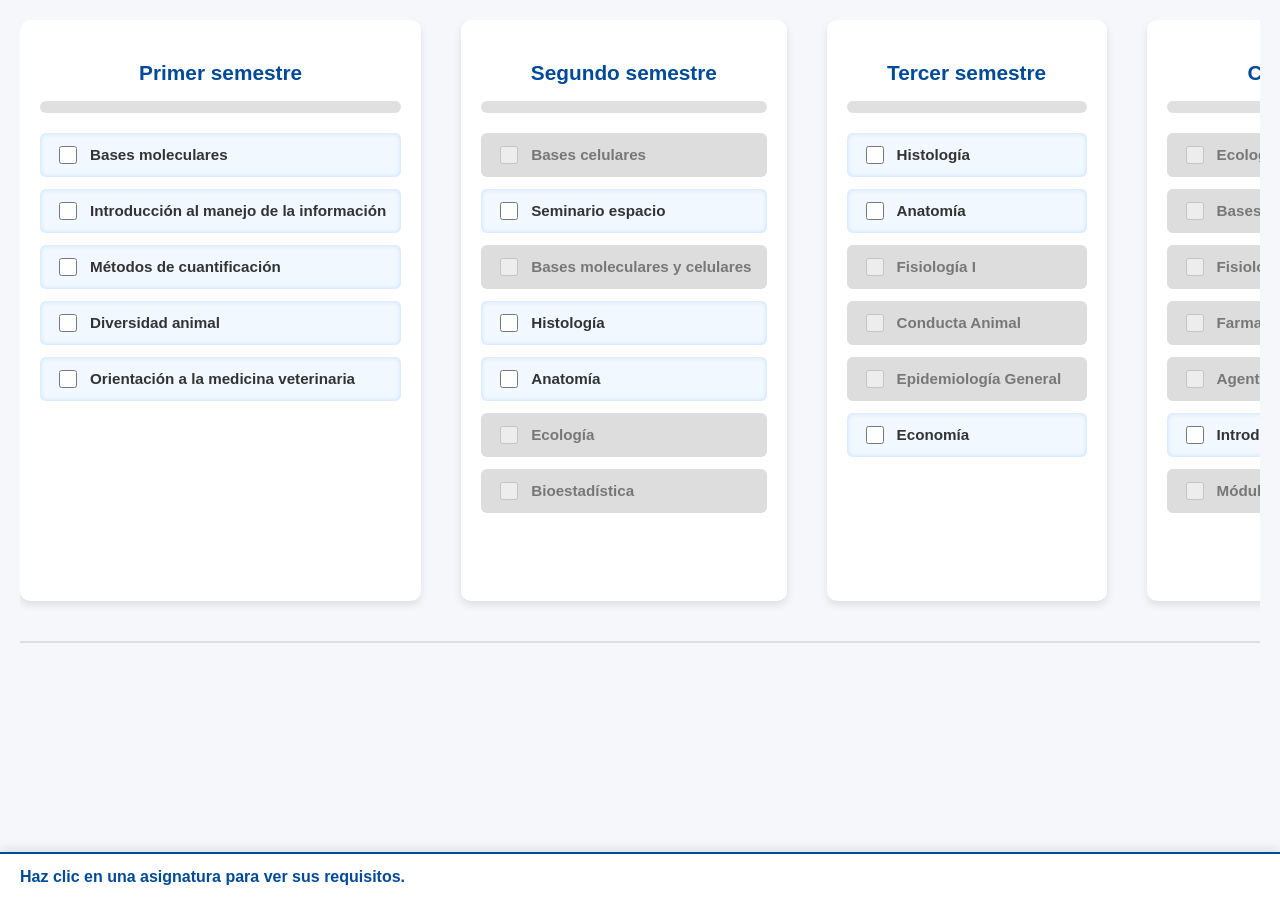
<file: index.html>
<!DOCTYPE html>
<html lang="es">
<head>
  <meta charset="UTF-8" />
  <meta name="viewport" content="width=device-width, initial-scale=1" />
  <title>Malla Medicina Veterinaria</title>
  <link rel="stylesheet" href="style.css" />
</head>
<body>
  <div id="malla"></div>
  <div id="info">Haz clic en una asignatura para ver sus requisitos.</div>

  <script src="malla.js"></script>
</body>
</html>
</file>
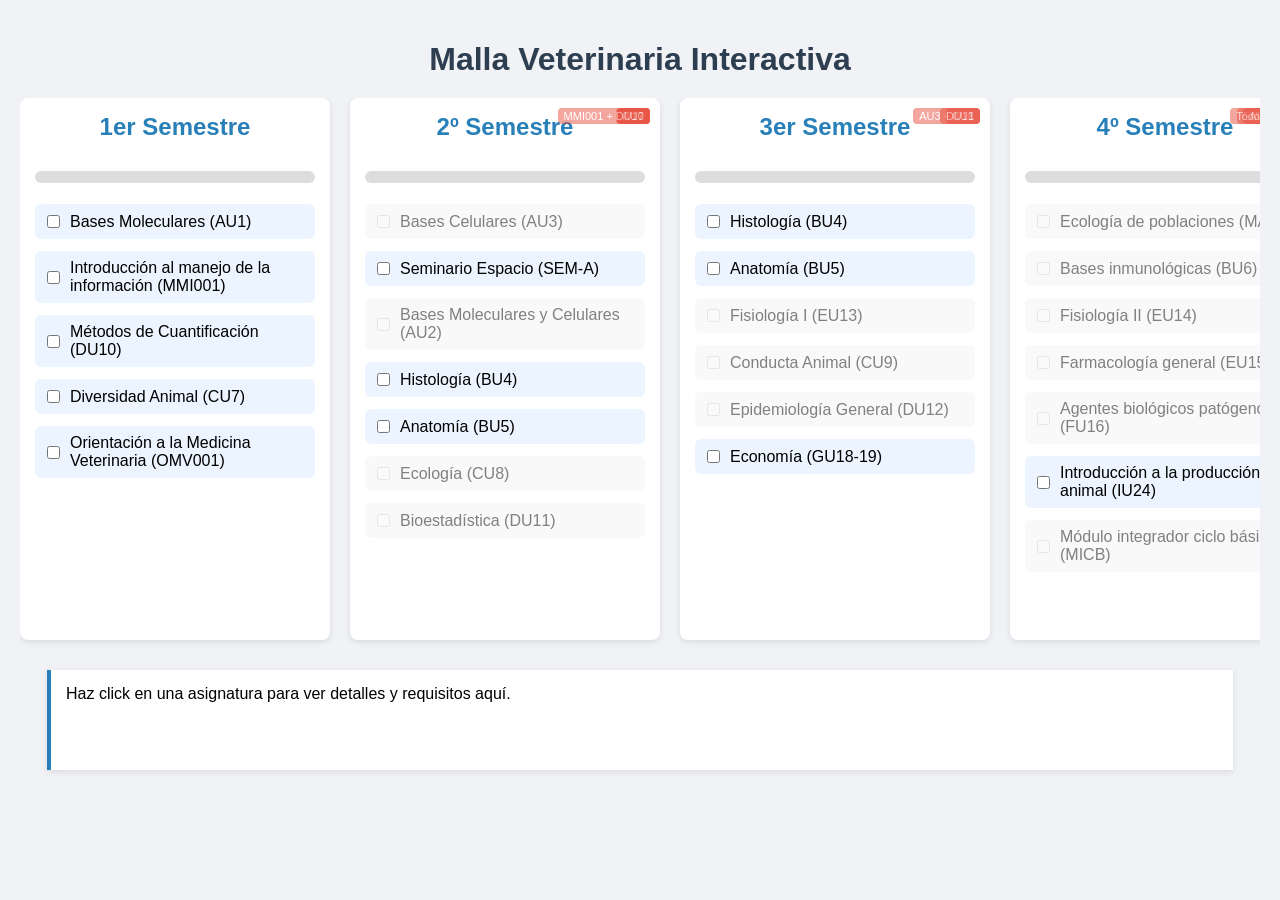
<file: Carrera completa.html>
<!DOCTYPE html>
<html lang="es">
<head>
<meta charset="UTF-8" />
<meta name="viewport" content="width=device-width, initial-scale=1" />
<title>Malla Veterinaria Interactiva con Progreso</title>
<style>
  body {
    font-family: 'Segoe UI', Tahoma, Geneva, Verdana, sans-serif;
    background: #f0f2f5;
    margin: 0; padding: 20px;
  }
  h1 {
    text-align: center;
    color: #2c3e50;
    margin-bottom: 20px;
  }
  .container {
    display: flex;
    gap: 20px;
    overflow-x: auto;
    padding-bottom: 20px;
  }
  .semestre {
    flex: 0 0 280px;
    background: white;
    border-radius: 8px;
    box-shadow: 0 2px 6px rgba(0,0,0,0.1);
    padding: 15px;
    position: relative;
    display: flex;
    flex-direction: column;
  }
  .semestre h2 {
    margin-top: 0;
    color: #2980b9;
    text-align: center;
  }
  .progress-bar {
    height: 12px;
    width: 100%;
    background: #ddd;
    border-radius: 6px;
    margin: 10px 0 15px 0;
    overflow: hidden;
  }
  .progress-fill {
    height: 100%;
    width: 0%;
    background: #3498db;
    transition: width 0.3s ease;
  }
  .asignatura {
    display: flex;
    align-items: center;
    margin: 6px 0;
    padding: 8px;
    background: #ecf5ff;
    border-radius: 6px;
    cursor: pointer;
    transition: background 0.2s;
    opacity: 1;
  }
  .asignatura.disabled {
    background: #f2f2f2;
    opacity: 0.5;
    cursor: not-allowed;
  }
  .asignatura:hover:not(.disabled) {
    background: #d0e7ff;
  }
  .asignatura input {
    margin-right: 10px;
  }
  #info {
    margin-top: 10px;
    max-width: 90vw;
    margin-left: auto;
    margin-right: auto;
    background: white;
    border-left: 4px solid #2980b9;
    padding: 15px;
    min-height: 70px;
    white-space: pre-wrap;
    box-shadow: 0 2px 6px rgba(0,0,0,0.1);
  }
  .requisito {
    position: absolute;
    top: 10px;
    right: 10px;
    background: #e74c3c;
    color: white;
    font-size: 11px;
    padding: 2px 6px;
    border-radius: 4px;
    user-select: none;
  }
</style>
</head>
<body>

<h1>Malla Veterinaria Interactiva</h1>

<div class="container">

  <!-- SEMESTRE 1 -->
  <div class="semestre" id="sem1">
    <h2>1er Semestre</h2>
    <div class="progress-bar"><div class="progress-fill" id="prog-sem1"></div></div>

    <div class="asignatura" id="a-au1">
      <input type="checkbox" id="au1" />
      <label for="au1" onclick="mostrarInfo('au1')">Bases Moleculares (AU1)</label>
    </div>
    <div class="asignatura" id="a-mmi001">
      <input type="checkbox" id="mmi001" />
      <label for="mmi001" onclick="mostrarInfo('mmi001')">Introducción al manejo de la información (MMI001)</label>
    </div>
    <div class="asignatura" id="a-du10">
      <input type="checkbox" id="du10" />
      <label for="du10" onclick="mostrarInfo('du10')">Métodos de Cuantificación (DU10)</label>
    </div>
    <div class="asignatura" id="a-cu7">
      <input type="checkbox" id="cu7" />
      <label for="cu7" onclick="mostrarInfo('cu7')">Diversidad Animal (CU7)</label>
    </div>
    <div class="asignatura" id="a-omv001">
      <input type="checkbox" id="omv001" />
      <label for="omv001" onclick="mostrarInfo('omv001')">Orientación a la Medicina Veterinaria (OMV001)</label>
    </div>
  </div>

  <!-- SEMESTRE 2 -->
  <div class="semestre" id="sem2">
    <h2>2º Semestre</h2>
    <div class="progress-bar"><div class="progress-fill" id="prog-sem2"></div></div>

    <div class="asignatura disabled" id="a-au3">
      <input type="checkbox" id="au3" disabled />
      <label for="au3" onclick="mostrarInfo('au3')">Bases Celulares (AU3)</label>
      <span class="requisito">AU1</span>
    </div>
    <div class="asignatura disabled" id="a-sem-a">
      <input type="checkbox" id="sem-a" disabled />
      <label for="sem-a" onclick="mostrarInfo('sem-a')">Seminario Espacio (SEM-A)</label>
    </div>
    <div class="asignatura disabled" id="a-au2">
      <input type="checkbox" id="au2" disabled />
      <label for="au2" onclick="mostrarInfo('au2')">Bases Moleculares y Celulares (AU2)</label>
      <span class="requisito">AU1</span>
    </div>
    <div class="asignatura disabled" id="a-bu4">
      <input type="checkbox" id="bu4" disabled />
      <label for="bu4" onclick="mostrarInfo('bu4')">Histología (BU4)</label>
    </div>
    <div class="asignatura disabled" id="a-bu5">
      <input type="checkbox" id="bu5" disabled />
      <label for="bu5" onclick="mostrarInfo('bu5')">Anatomía (BU5)</label>
    </div>
    <div class="asignatura disabled" id="a-cu8">
      <input type="checkbox" id="cu8" disabled />
      <label for="cu8" onclick="mostrarInfo('cu8')">Ecología (CU8)</label>
      <span class="requisito">CU7</span>
    </div>
    <div class="asignatura disabled" id="a-du11">
      <input type="checkbox" id="du11" disabled />
      <label for="du11" onclick="mostrarInfo('du11')">Bioestadística (DU11)</label>
      <span class="requisito">MMI001 + DU10</span>
    </div>
  </div>

  <!-- SEMESTRE 3 -->
  <div class="semestre" id="sem3">
    <h2>3er Semestre</h2>
    <div class="progress-bar"><div class="progress-fill" id="prog-sem3"></div></div>

    <div class="asignatura disabled" id="a-bu4_3">
      <input type="checkbox" id="bu4_3" disabled />
      <label for="bu4_3" onclick="mostrarInfo('bu4_3')">Histología (BU4)</label>
    </div>
    <div class="asignatura disabled" id="a-bu5_3">
      <input type="checkbox" id="bu5_3" disabled />
      <label for="bu5_3" onclick="mostrarInfo('bu5_3')">Anatomía (BU5)</label>
    </div>
    <div class="asignatura disabled" id="a-eu13">
      <input type="checkbox" id="eu13" disabled />
      <label for="eu13" onclick="mostrarInfo('eu13')">Fisiología I (EU13)</label>
      <span class="requisito">AU3 + AU2</span>
    </div>
    <div class="asignatura disabled" id="a-cu9">
      <input type="checkbox" id="cu9" disabled />
      <label for="cu9" onclick="mostrarInfo('cu9')">Conducta Animal (CU9)</label>
      <span class="requisito">CU8</span>
    </div>
    <div class="asignatura disabled" id="a-du12">
      <input type="checkbox" id="du12" disabled />
      <label for="du12" onclick="mostrarInfo('du12')">Epidemiología General (DU12)</label>
      <span class="requisito">DU11</span>
    </div>
    <div class="asignatura" id="a-gu18_19">
      <input type="checkbox" id="gu18_19" />
      <label for="gu18_19" onclick="mostrarInfo('gu18_19')">Economía (GU18-19)</label>
    </div>
  </div>

  <!-- SEMESTRE 4 -->
  <div class="semestre" id="sem4">
    <h2>4º Semestre</h2>
    <div class="progress-bar"><div class="progress-fill" id="prog-sem4"></div></div>

    <div class="asignatura disabled" id="a-maep">
      <input type="checkbox" id="maep" disabled />
      <label for="maep" onclick="mostrarInfo('maep')">Ecología de poblaciones (MAEP)</label>
      <span class="requisito">CU8</span>
    </div>
    <div class="asignatura disabled" id="a-bu6">
      <input type="checkbox" id="bu6" disabled />
      <label for="bu6" onclick="mostrarInfo('bu6')">Bases inmunológicas (BU6)</label>
      <span class="requisito">AU2</span>
    </div>
    <div class="asignatura disabled" id="a-eu14">
      <input type="checkbox" id="eu14" disabled />
      <label for="eu14" onclick="mostrarInfo('eu14')">Fisiología II (EU14)</label>
      <span class="requisito">EU13 + BU5</span>
    </div>
    <div class="asignatura disabled" id="a-eu15">
      <input type="checkbox" id="eu15" disabled />
      <label for="eu15" onclick="mostrarInfo('eu15')">Farmacología general (EU15)</label>
      <span class="requisito">EU13</span>
    </div>
    <div class="asignatura disabled" id="a-fu16">
      <input type="checkbox" id="fu16" disabled />
      <label for="fu16" onclick="mostrarInfo('fu16')">Agentes biológicos patógenos (FU16)</label>
      <span class="requisito">AU3 + AU2</span>
    </div>
    <div class="asignatura" id="a-iu24">
      <input type="checkbox" id="iu24" />
      <label for="iu24" onclick="mostrarInfo('iu24')">Introducción a la producción animal (IU24)</label>
    </div>
    <div class="asignatura disabled" id="a-micb">
      <input type="checkbox" id="micb" disabled />
      <label for="micb" onclick="mostrarInfo('micb')">Módulo integrador ciclo básico (MICB)</label>
      <span class="requisito">Todos previos</span>
    </div>
  </div>

  <!-- SEMESTRE 5 -->
  <div class="semestre" id="sem5">
    <h2>5º Semestre</h2>
    <div class="progress-bar"><div class="progress-fill" id="prog-sem5"></div></div>

    <div class="asignatura disabled" id="a-maig">
      <input type="checkbox" id="maig" disabled />
      <label for="maig" onclick="mostrarInfo('maig')">Manipulación de información genética (MAIG)</label>
      <span class="requisito">DU11</span>
    </div>
    <div class="asignatura disabled" id="a-fu17">
      <input type="checkbox" id="fu17" disabled />
      <label for="fu17" onclick="mostrarInfo('fu17')">Enfermedades infecciosas y parasitarias (FU17)</label>
      <span class="requisito">FU16 + DU12</span>
    </div>
    <div class="asignatura disabled" id="a-hu20">
      <input type="checkbox" id="hu20" disabled />
      <label for="hu20" onclick="mostrarInfo('hu20')">Patología I (HU20)</label>
      <span class="requisito">BU6 + EU14</span>
    </div>
    <div class="asignatura disabled" id="a-iu26">
      <input type="checkbox" id="iu26" disabled />
      <label for="iu26" onclick="mostrarInfo('iu26')">Nutrición (IU26)</label>
      <span class="requisito">EU14 + IU24</span>
    </div>
    <div class="asignatura disabled" id="a-ju30">
      <input type="checkbox" id="ju30" disabled />
      <label for="ju30" onclick="mostrarInfo('ju30')">Bases tecnológicas diagnósticas (JU30)</label>
      <span class="requisito">FU16 + BU6</span>
    </div>
  </div>

  <!-- SEMESTRE 6 -->
  <div class="semestre" id="sem6">
    <h2>6º Semestre</h2>
    <div class="progress-bar"><div class="progress-fill" id="prog-sem6"></div></div>

    <div class="asignatura disabled" id="a-maat">
      <input type="checkbox" id="maat" disabled />
      <label for="maat" onclick="mostrarInfo('maat')">Anatomía topográfica (MAAT)</label>
      <span class="requisito">BU5</span>
    </div>
    <div class="asignatura disabled" id="a-hu21">
      <input type="checkbox" id="hu21" disabled />
      <label for="hu21" onclick="mostrarInfo('hu21')">Patología II (HU21)</label>
      <span class="requisito">HU20</span>
    </div>
    <div class="asignatura disabled" id="a-iu25">
      <input type="checkbox" id="iu25" disabled />
      <label for="iu25" onclick="mostrarInfo('iu25')">Genética Básica (IU25)</label>
      <span class="requisito">MAIG</span>
    </div>
    <div class="asignatura disabled" id="a-iu27">
      <input type="checkbox" id="iu27" disabled />
      <label for="iu27" onclick="mostrarInfo('iu27')">Alimentación (IU27)</label>
      <span class="requisito">IU26</span>
    </div>
    <div class="asignatura disabled" id="a-ju31">
      <input type="checkbox" id="ju31" disabled />
      <label for="ju31" onclick="mostrarInfo('ju31')">Métodos de exploración clínica (JU31)</label>
      <span class="requisito">HU20 + JU30</span>
    </div>
  </div>

  <!-- SEMESTRE 7 -->
  <div class="semestre" id="sem7">
    <h2>7º Semestre</h2>
    <div class="progress-bar"><div class="progress-fill" id="prog-sem7"></div></div>

    <div class="asignatura disabled" id="a-maca">
      <input type="checkbox" id="maca" disabled />
      <label for="maca" onclick="mostrarInfo('maca')">Conducta aplicada (MACA)</label>
      <span class="requisito">IU24 + CU9</span>
    </div>
    <div class="asignatura disabled" id="a-hu22">
      <input type="checkbox" id="hu22" disabled />
      <label for="hu22" onclick="mostrarInfo('hu22')">Patología III (HU22)</label>
      <span class="requisito">HU21</span>
    </div>
    <div class="asignatura disabled" id="a-hu23">
      <input type="checkbox" id="hu23" disabled />
      <label for="hu23" onclick="mostrarInfo('hu23')">Hematología (HU23)</label>
      <span class="requisito">HU21</span>
    </div>
    <div class="asignatura disabled" id="a-iu28">
      <input type="checkbox" id="iu28" disabled />
      <label for="iu28" onclick="mostrarInfo('iu28')">Reproducción (IU28)</label>
      <span class="requisito">HU21 + IU25</span>
    </div>
    <div class="asignatura disabled" id="a-iu29">
      <input type="checkbox" id="iu29" disabled />
      <label for="iu29" onclick="mostrarInfo('iu29')">Biotecnología reproductiva (IU29)</label>
      <span class="requisito">IU25 + HU21</span>
    </div>
    <div class="asignatura disabled" id="a-mu38">
      <input type="checkbox" id="mu38" disabled />
      <label for="mu38" onclick="mostrarInfo('mu38')">Medicina I (MU38)</label>
      <span class="requisito">JU31 + HU21</span>
    </div>
    <div class="asignatura disabled" id="a-ku32">
      <input type="checkbox" id="ku32" disabled />
      <label for="ku32" onclick="mostrarInfo('ku32')">Salud Pública Veterinaria (KU32)</label>
      <span class="requisito">FU17</span>
    </div>
  </div>

  <!-- SEMESTRE 8 -->
  <div class="semestre" id="sem8">
    <h2>8º Semestre</h2>
    <div class="progress-bar"><div class="progress-fill" id="prog-sem8"></div></div>

    <div class="asignatura disabled" id="a-maplan">
      <input type="checkbox" id="maplan" disabled />
      <label for="maplan" onclick="mostrarInfo('maplan')">Planificación (MAPLAN)</label>
      <span class="requisito">GU18-19</span>
    </div>
    <div class="asignatura disabled" id="a-ku33">
      <input type="checkbox" id="ku33" disabled />
      <label for="ku33" onclick="mostrarInfo('ku33')">Gestión Ambiental (KU33)</label>
      <span class="requisito">KU32</span>
    </div>
    <div class="asignatura disabled" id="a-ku34">
      <input type="checkbox" id="ku34" disabled />
      <label for="ku34" onclick="mostrarInfo('ku34')">Inocuidad de alimentos (KU34)</label>
      <span class="requisito">KU32</span>
    </div>
    <div class="asignatura disabled" id="a-lu36_i">
      <input type="checkbox" id="lu36_i" disabled />
      <label for="lu36_i" onclick="mostrarInfo('lu36_i')">Manejo productivo (LU36_I)</label>
      <span class="requisito">IU27 + IU28</span>
    </div>
    <div class="asignatura disabled" id="a-lu43">
      <input type="checkbox" id="lu43" disabled />
      <label for="lu43" onclick="mostrarInfo('lu43')">Obstetricia, ginecología y manejo productivo (LU43)</label>
      <span class="requisito">IU28 + IU29</span>
    </div>
    <div class="asignatura disabled" id="a-mu38_8">
      <input type="checkbox" id="mu38_8" disabled />
      <label for="mu38_8" onclick="mostrarInfo('mu38_8')">Medicina I (MU38)</label>
      <span class="requisito">JU31 + HU21</span>
    </div>
    <div class="asignatura disabled" id="a-micp">
      <input type="checkbox" id="micp" disabled />
      <label for="micp" onclick="mostrarInfo('micp')">Módulo integrador ciclo pre-profesional (MICP)</label>
      <span class="requisito">Todos previos</span>
    </div>
  </div>

  <!-- SEMESTRE 9 -->
  <div class="semestre" id="sem9">
    <h2>9º Semestre</h2>
    <div class="progress-bar"><div class="progress-fill" id="prog-sem9"></div></div>

    <div class="asignatura disabled" id="a-ku35">
      <input type="checkbox" id="ku35" disabled />
      <label for="ku35" onclick="mostrarInfo('ku35')">Control y aseguramiento de calidad de alimentos (KU35)</label>
      <span class="requisito">KU34</span>
    </div>
    <div class="asignatura disabled" id="a-lu36_ii">
      <input type="checkbox" id="lu36_ii" disabled />
      <label for="lu36_ii" onclick="mostrarInfo('lu36_ii')">Manejo productivo II (LU36_II)</label>
      <span class="requisito">IU28 + IU27</span>
    </div>
    <div class="asignatura disabled" id="a-lu37">
      <input type="checkbox" id="lu37" disabled />
      <label for="lu37" onclick="mostrarInfo('lu37')">Impacto ambiental (LU37)</label>
      <span class="requisito">KU33</span>
    </div>
    <div class="asignatura disabled" id="a-mu39">
      <input type="checkbox" id="mu39" disabled />
      <label for="mu39" onclick="mostrarInfo('mu39')">Medicina interna II (MU39)</label>
      <span class="requisito">MU38 + HU23</span>
    </div>
    <div class="asignatura disabled" id="a-mu40">
      <input type="checkbox" id="mu40" disabled />
      <label for="mu40" onclick="mostrarInfo('mu40')">Anestesiología y cirugía I (MU40)</label>
      <span class="requisito">HU23 + MU38</span>
    </div>
    <div class="asignatura disabled" id="a-mu41">
      <input type="checkbox" id="mu41" disabled />
      <label for="mu41" onclick="mostrarInfo('mu41')">Anestesiología y cirugía II (MU41)</label>
      <span class="requisito">HU23 + MU38</span>
    </div>
    <div class="asignatura disabled" id="a-nu42">
      <input type="checkbox" id="nu42" disabled />
      <label for="nu42" onclick="mostrarInfo('nu42')">Patología en explotaciones masivas (NU42)</label>
      <span class="requisito">FU17 + HU22</span>
    </div>
    <div class="asignatura disabled" id="a-mabl">
      <input type="checkbox" id="mabl" disabled />
      <label for="mabl" onclick="mostrarInfo('mabl')">Bases legislativas (MABL)</label>
      <span class="requisito">KU34</span>
    </div>
  </div>

  <!-- SEMESTRE 10 -->
  <div class="semestre" id="sem10">
    <h2>10º Semestre</h2>
    <div class="progress-bar"><div class="progress-fill" id="prog-sem10"></div></div>

    <div class="asignatura disabled" id="a-intmedvet">
      <input type="checkbox" id="intmedvet" disabled />
      <label for="intmedvet" onclick="mostrarInfo('intmedvet')">Internado de medicina veterinaria</label>
      <span class="requisito">Todos previos</span>
    </div>
    <div class="asignatura disabled" id="a-intmedprev">
      <input type="checkbox" id="intmedprev" disabled />
      <label for="intmedprev" onclick="mostrarInfo('intmedprev')">Internado de medicina preventiva</label>
      <span class="requisito">Todos previos</span>
    </div>
    <div class="asignatura disabled" id="a-intprodani">
      <input type="checkbox" id="intprodani" disabled />
      <label for="intprodani" onclick="mostrarInfo('intprodani')">Internado de producción animal</label>
      <span class="requisito">Todos previos</span>
    </div>
    <div class="asignatura" id="a-practica">
      <input type="checkbox" id="practica" />
      <label for="practica" onclick="mostrarInfo('practica')">Práctica profesional</label>
    </div>
  </div>

</div>

<div id="info">Haz click en una asignatura para ver detalles y requisitos aquí.</div>

<script>
  // Información descriptiva para cada asignatura
  const infoAsignaturas = {
    au1: 'Bases Moleculares (AU1)',
    mmi001: 'Introducción al manejo de la información (MMI001)',
    du10: 'Métodos de Cuantificación (DU10)',
    cu7: 'Diversidad Animal (CU7)',
    omv001: 'Orientación a la Medicina Veterinaria (OMV001)',

    au3: 'Bases Celulares (AU3) - Requiere AU1',
    'sem-a': 'Seminario Espacio (SEM-A)',
    au2: 'Bases Moleculares y Celulares (AU2) - Requiere AU1',
    bu4: 'Histología (BU4)',
    bu5: 'Anatomía (BU5)',
    cu8: 'Ecología (CU8) - Requiere CU7',
    du11: 'Bioestadística (DU11) - Requiere MMI001 y DU10',

    bu4_3: 'Histología (BU4)',
    bu5_3: 'Anatomía (BU5)',
    eu13: 'Fisiología I (EU13) - Requiere AU3 y AU2',
    cu9: 'Conducta Animal (CU9) - Requiere CU8',
    du12: 'Epidemiología General (DU12) - Requiere DU11',
    gu18_19: 'Economía (GU18-19)',

    maep: 'Ecología de poblaciones (MAEP) - Requiere CU8',
    bu6: 'Bases inmunológicas (BU6) - Requiere AU2',
    eu14: 'Fisiología II (EU14) - Requiere EU13 y BU5',
    eu15: 'Farmacología general (EU15) - Requiere EU13',
    fu16: 'Agentes biológicos patógenos (FU16) - Requiere AU3 y AU2',
    iu24: 'Introducción a la producción animal (IU24)',
    micb: 'Módulo integrador ciclo básico (MICB) - Requiere todos los ramos previos',

    maig: 'Manipulación de información genética (MAIG) - Requiere DU11',
    fu17: 'Enfermedades infecciosas y parasitarias (FU17) - Requiere FU16 y DU12',
    hu20: 'Patología I (HU20) - Requiere BU6 y EU14',
    iu26: 'Nutrición (IU26) - Requiere EU14 y IU24',
    ju30: 'Bases tecnológicas diagnósticas (JU30) - Requiere FU16 y BU6',

    maat: 'Anatomía topográfica (MAAT) - Requiere BU5',
    hu21: 'Patología II (HU21) - Requiere HU20',
    iu25: 'Genética Básica (IU25) - Requiere MAIG',
    iu27: 'Alimentación (IU27) - Requiere IU26',
    ju31: 'Métodos de exploración clínica (JU31) - Requiere HU20 y JU30',

    maca: 'Conducta aplicada (MACA) - Requiere IU24 y CU9',
    hu22: 'Patología III (HU22) - Requiere HU21',
    hu23: 'Hematología (HU23) - Requiere HU21',
    iu28: 'Reproducción (IU28) - Requiere HU21 y IU25',
    iu29: 'Biotecnología reproductiva (IU29) - Requiere IU25 y HU21',
    mu38: 'Medicina I (MU38) - Ramo 7° y 8° semestre - Requiere JU31 y HU21',
    ku32: 'Salud Pública Veterinaria (KU32) - Requiere FU17',

    maplan: 'Planificación (MAPLAN) - Requiere GU18-19',
    ku33: 'Gestión Ambiental (KU33) - Requiere KU32',
    ku34: 'Inocuidad de alimentos (KU34) - Requiere KU32',
    lu36_i: 'Manejo productivo (LU36_I) - Requiere IU27 y IU28',
    lu43: 'Obstetricia, ginecología y manejo productivo (LU43) - Requiere IU28 y IU29',
    mu38_8: 'Medicina I (MU38) - Ramo 8° semestre - Requiere JU31 y HU21',
    micp: 'Módulo integrador ciclo pre-profesional (MICP) - Requiere todos los previos',

    ku35: 'Control y aseguramiento de calidad de alimentos (KU35) - Requiere KU34',
    lu36_ii: 'Manejo productivo II (LU36_II) - Requiere IU28 y IU27',
    lu37: 'Impacto ambiental (LU37) - Requiere KU33',
    mu39: 'Medicina interna II (MU39) - Requiere MU38 y HU23',
    mu40: 'Anestesiología y cirugía I (MU40) - Requiere HU23 y MU38',
    mu41: 'Anestesiología y cirugía II (MU41) - Requiere HU23 y MU38',
    nu42: 'Patología en explotaciones masivas (NU42) - Requiere FU17 y HU22',
    mabl: 'Bases legislativas (MABL) - Requiere KU34',

    intmedvet: 'Internado de medicina veterinaria - Requiere todos los previos',
    intmedprev: 'Internado de medicina preventiva - Requiere todos los previos',
    intprodani: 'Internado de producción animal - Requiere todos los previos',
    practica: 'Práctica profesional',
  };

  // Requisitos en formato lista para cada asignatura
  const requisitos = {
    au3: ['au1'],
    'sem-a': [],
    au2: ['au1'],
    bu4: [],
    bu5: [],
    cu8: ['cu7'],
    du11: ['mmi001', 'du10'],

    bu4_3: [],
    bu5_3: [],
    eu13: ['au3', 'au2'],
    cu9: ['cu8'],
    du12: ['du11'],
    gu18_19: [],

    maep: ['cu8'],
    bu6: ['au2'],
    eu14: ['eu13', 'bu5'],
    eu15: ['eu13'],
    fu16: ['au3', 'au2'],
    iu24: [],
micb: [
  'au1', 'mmi001', 'du10', 'cu7', 'omv001', // 1° semestre
  'au3', 'sem-a', 'au2', 'bu4', 'bu5', 'cu8', 'du11', // 2°
  'eu13', 'cu9', 'du12', 'gu18_19' // 3°
],

    maig: ['du11'],
    fu17: ['fu16', 'du12'],
    hu20: ['bu6', 'eu14'],
    iu26: ['eu14', 'iu24'],
    ju30: ['fu16', 'bu6'],

    maat: ['bu5'],
    hu21: ['hu20'],
    iu25: ['maig'],
    iu27: ['iu26'],
    ju31: ['hu20', 'ju30'],

    maca: ['iu24', 'cu9'],
    hu22: ['hu21'],
    hu23: ['hu21'],
    iu28: ['hu21', 'iu25'],
    iu29: ['iu25', 'hu21'],
    mu38: ['ju31', 'hu21'],
    ku32: ['fu17'],

    maplan: ['gu18_19'],
    ku33: ['ku32'],
    ku34: ['ku32'],
    lu36_i: ['iu27', 'iu28'],
    lu43: ['iu28', 'iu29'],
    mu38_8: ['ju31', 'hu21'],
micp: [
  // 1° semestre
  'au1', 'mmi001', 'du10', 'cu7', 'omv001',
  // 2° semestre
  'au3', 'sem-a', 'au2', 'bu4', 'bu5', 'cu8', 'du11',
  // 3°
  'eu13', 'cu9', 'du12', 'gu18_19',
  // 4°
  'maep', 'bu6', 'eu14', 'eu15', 'fu16', 'iu24', 'micb',
  // 5°
  'maig', 'fu17', 'hu20', 'iu26', 'ju30',
  // 6°
  'maat', 'hu21', 'iu25', 'iu27', 'ju31',
  // 7°
  'maca', 'hu22', 'hu23', 'iu28', 'iu29', 'mu38', 'ku32'
],

    ku35: ['ku34'],
    lu36_ii: ['iu28', 'iu27'],
    lu37: ['ku33'],
    mu39: ['mu38', 'hu23'],
    mu40: ['hu23', 'mu38'],
    mu41: ['hu23', 'mu38'],
    nu42: ['fu17', 'hu22'],
    mabl: ['ku34'],

    intmedvet: ['micp', 'ku35', 'lu36_ii', 'lu37', 'mu39', 'mu40', 'mu41', 'nu42', 'mabl'],
    intmedprev: ['micp', 'ku35', 'lu36_ii', 'lu37', 'mu39', 'mu40', 'mu41', 'nu42', 'mabl'],
    intprodani: ['micp', 'ku35', 'lu36_ii', 'lu37', 'mu39', 'mu40', 'mu41', 'nu42', 'mabl'],
    practica: [],
  };

  // Función para mostrar info de asignatura en el panel inferior
  function mostrarInfo(id) {
    const info = infoAsignaturas[id] || 'Información no disponible.';
    document.getElementById('info').textContent = info;
  }

  // Función para verificar si requisitos están cumplidos (checkbox checked)
  function requisitosCumplidos(reqs) {
    if (!reqs || reqs.length === 0) return true;
    return reqs.every(r => document.getElementById(r) && document.getElementById(r).checked);
  }

  // Actualiza estado (habilita o deshabilita) asignaturas según requisitos
  function actualizarEstados() {
    // Recorrer todas las asignaturas
    Object.keys(requisitos).forEach(asigId => {
      const checkbox = document.getElementById(asigId);
      const divAsig = document.getElementById('a-' + asigId);
      if (!checkbox || !divAsig) return;

      const cumplidos = requisitosCumplidos(requisitos[asigId]);

      if (cumplidos) {
        checkbox.disabled = false;
        divAsig.classList.remove('disabled');
      } else {
        checkbox.disabled = true;
        checkbox.checked = false;
        divAsig.classList.add('disabled');
      }
    });
  }

  // Actualiza barra de progreso por semestre
  function actualizarProgreso() {
    for (let s=1; s<=10; s++) {
      const semestreDiv = document.getElementById('sem' + s);
      if (!semestreDiv) continue;
      const checkboxes = semestreDiv.querySelectorAll('input[type="checkbox"]');
      if (checkboxes.length === 0) continue;
      let total = 0;
      let checked = 0;
      checkboxes.forEach(chk => {
        if (!chk.disabled) {
          total++;
          if (chk.checked) checked++;
        }
      });
      let porcentaje = total === 0 ? 0 : Math.round((checked / total) * 100);
      const barra = document.getElementById('prog-sem' + s);
      if (barra) barra.style.width = porcentaje + '%';
    }
  }

  // Evento cuando cambia cualquier checkbox
  document.querySelectorAll('input[type="checkbox"]').forEach(chk => {
    chk.addEventListener('change', () => {
      actualizarEstados();
      actualizarProgreso();
    });
  });

  // Inicializar
  actualizarEstados();
  actualizarProgreso();
</script>

</body>
</html>
</file>
<file: style.css>
* {
  box-sizing: border-box;
}

body {
  font-family: 'Segoe UI', Tahoma, Geneva, Verdana, sans-serif;
  margin: 0;
  background: #f5f7fa;
  color: #333;
  padding: 20px;
  overflow-x: hidden;
}

/* Contenedor horizontal para semestres */
#malla {
  display: flex;
  gap: 40px;
  overflow-x: auto;
  padding-bottom: 40px;
  border-bottom: 2px solid #ddd;
}

/* Cada semestre como columna */
.semestre {
  background: white;
  border-radius: 10px;
  box-shadow: 0 4px 8px rgba(0,0,0,0.1);
  min-width: 280px;
  padding: 20px;
  position: relative;
  flex-shrink: 0;
}

/* Título semestre */
.semestre h3 {
  font-weight: 700;
  margin-bottom: 16px;
  font-size: 1.3em;
  text-align: center;
  color: #004a99;
}

/* Barra de progreso */
.progress-container {
  background: #e0e0e0;
  height: 12px;
  border-radius: 8px;
  margin-bottom: 20px;
  overflow: hidden;
}

.progress-bar {
  background: #007bff;
  height: 12px;
  width: 0;
  transition: width 0.4s ease;
}

/* Cada asignatura */
.asignatura {
  background: #f1f8ff;
  margin-bottom: 12px;
  padding: 10px 15px;
  border-radius: 6px;
  box-shadow: inset 0 0 5px rgba(0,123,255,0.2);
  cursor: pointer;
  display: flex;
  align-items: center;
  gap: 10px;
  transition: background-color 0.3s ease;
  font-weight: 600;
  font-size: 0.95em;
  user-select: none;
}

/* Checkbox estilo */
.asignatura input[type="checkbox"] {
  width: 18px;
  height: 18px;
  cursor: pointer;
}

/* Hover */
.asignatura:hover:not(.disabled) {
  background: #d0e7ff;
}

/* Deshabilitado */
.asignatura.disabled {
  background: #ddd;
  color: #777;
  cursor: default;
  box-shadow: none;
}

/* Info abajo fijo */
#info {
  position: fixed;
  bottom: 0;
  left: 0;
  right: 0;
  background: white;
  padding: 14px 20px;
  border-top: 2px solid #004a99;
  font-size: 1em;
  color: #004a99;
  font-weight: 600;
  box-shadow: 0 -3px 10px rgba(0,0,0,0.1);
  user-select: none;
}

/* Scrollbar estilo para el contenedor */
#malla::-webkit-scrollbar {
  height: 10px;
}
#malla::-webkit-scrollbar-track {
  background: #f0f0f0;
}
#malla::-webkit-scrollbar-thumb {
  background: #007bff;
  border-radius: 5px;
}

/* Responsive - menos espacio en móviles */
@media (max-width: 600px) {
  #malla {
    gap: 20px;
    padding-bottom: 30px;
  }
  .semestre {
    min-width: 240px;
    padding: 15px;
  }
  .asignatura {
    font-size: 0.9em;
  }
}
</file>
